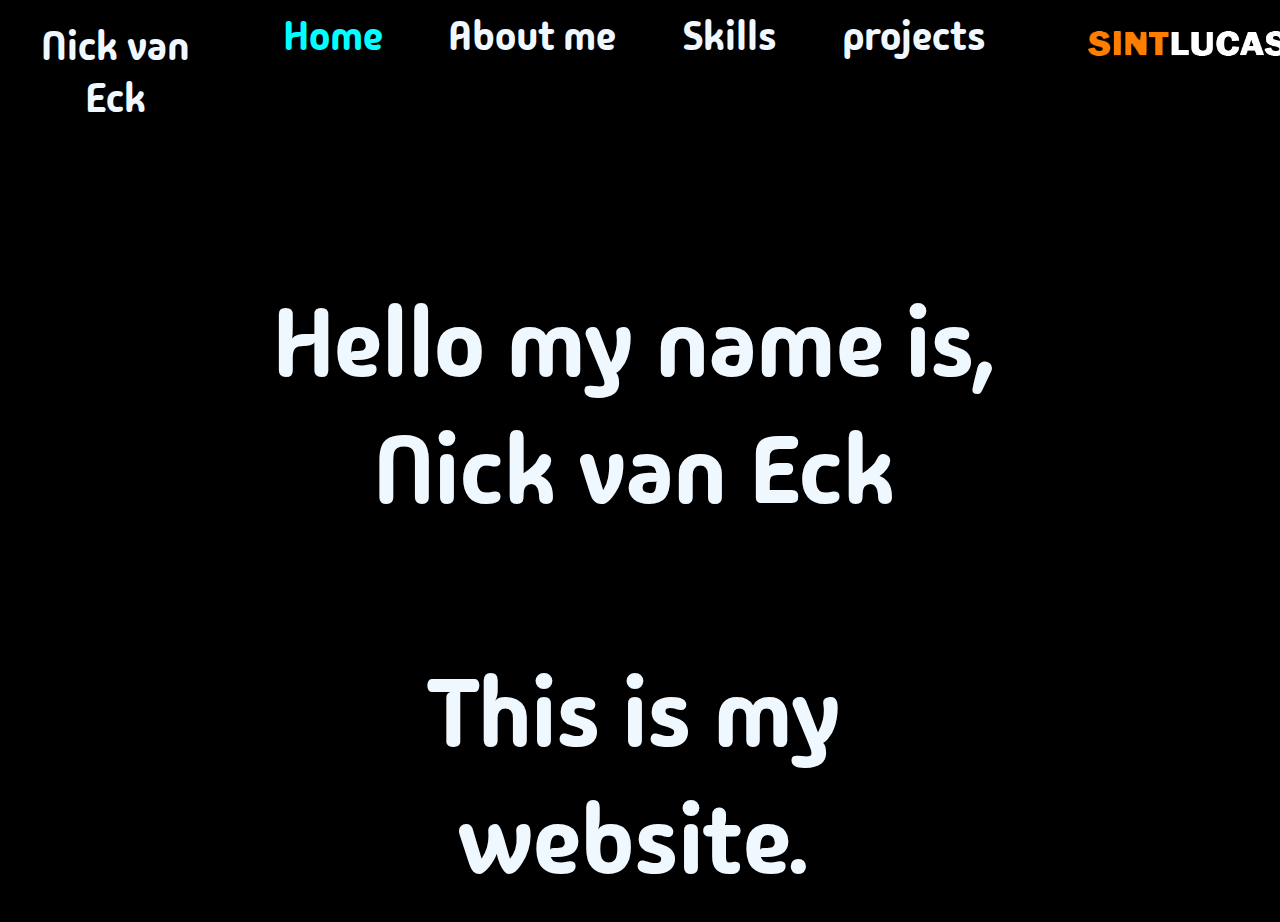
<file: index.html>
<!DOCTYPE html>
<html lang="en">

<head>
    <meta charset="UTF-8">
    <meta name="viewport" content="width=device-width, initial-scale=1.0">
    <link rel="stylesheet" href="css/main.css">
    <link rel="preconnect" href="https://fonts.googleapis.com">
    <link rel="preconnect" href="https://fonts.gstatic.com" crossorigin>
    <link href="https://fonts.googleapis.com/css2?family=Madimi+One&display=swap" rel="stylesheet">
    <title>Nick van Eck</title>
</head>

<body>
    <!--navbar-->
    <div id="Namenav">
        <a href="">Nick van Eck</a>
    </div>
    <div id="navbar">
        <div id="Home">
            <div id="Active">
                <a href="index.html">Home</a>
            </div>
        </div>
        <div id="AboutMe">
            <a href="aboutme.html">About me</a>
        </div>
        <div id="Skills">
            <a href="Skills.html">Skills</a>
        </div>
        <div id="Projecten">
            <a href="projects.html">projects</a>
        </div>
    </div>
    <div id="Sintlucas">
        <a href="https://www.sintlucas.nl/" target="_blank"><img src="assets/img/SiNTLUCAS.png" width="200px"
                height="auto" alt="Logo Sint Lucas"></img></a>

    </div>


    <div id="nametext">
        <div class="text">Hello my name is, <br>
            Nick van Eck</div>
        <div id="mywebsite" class="text">This is my website. </div>
    </div>

</body>

</html>
</file>
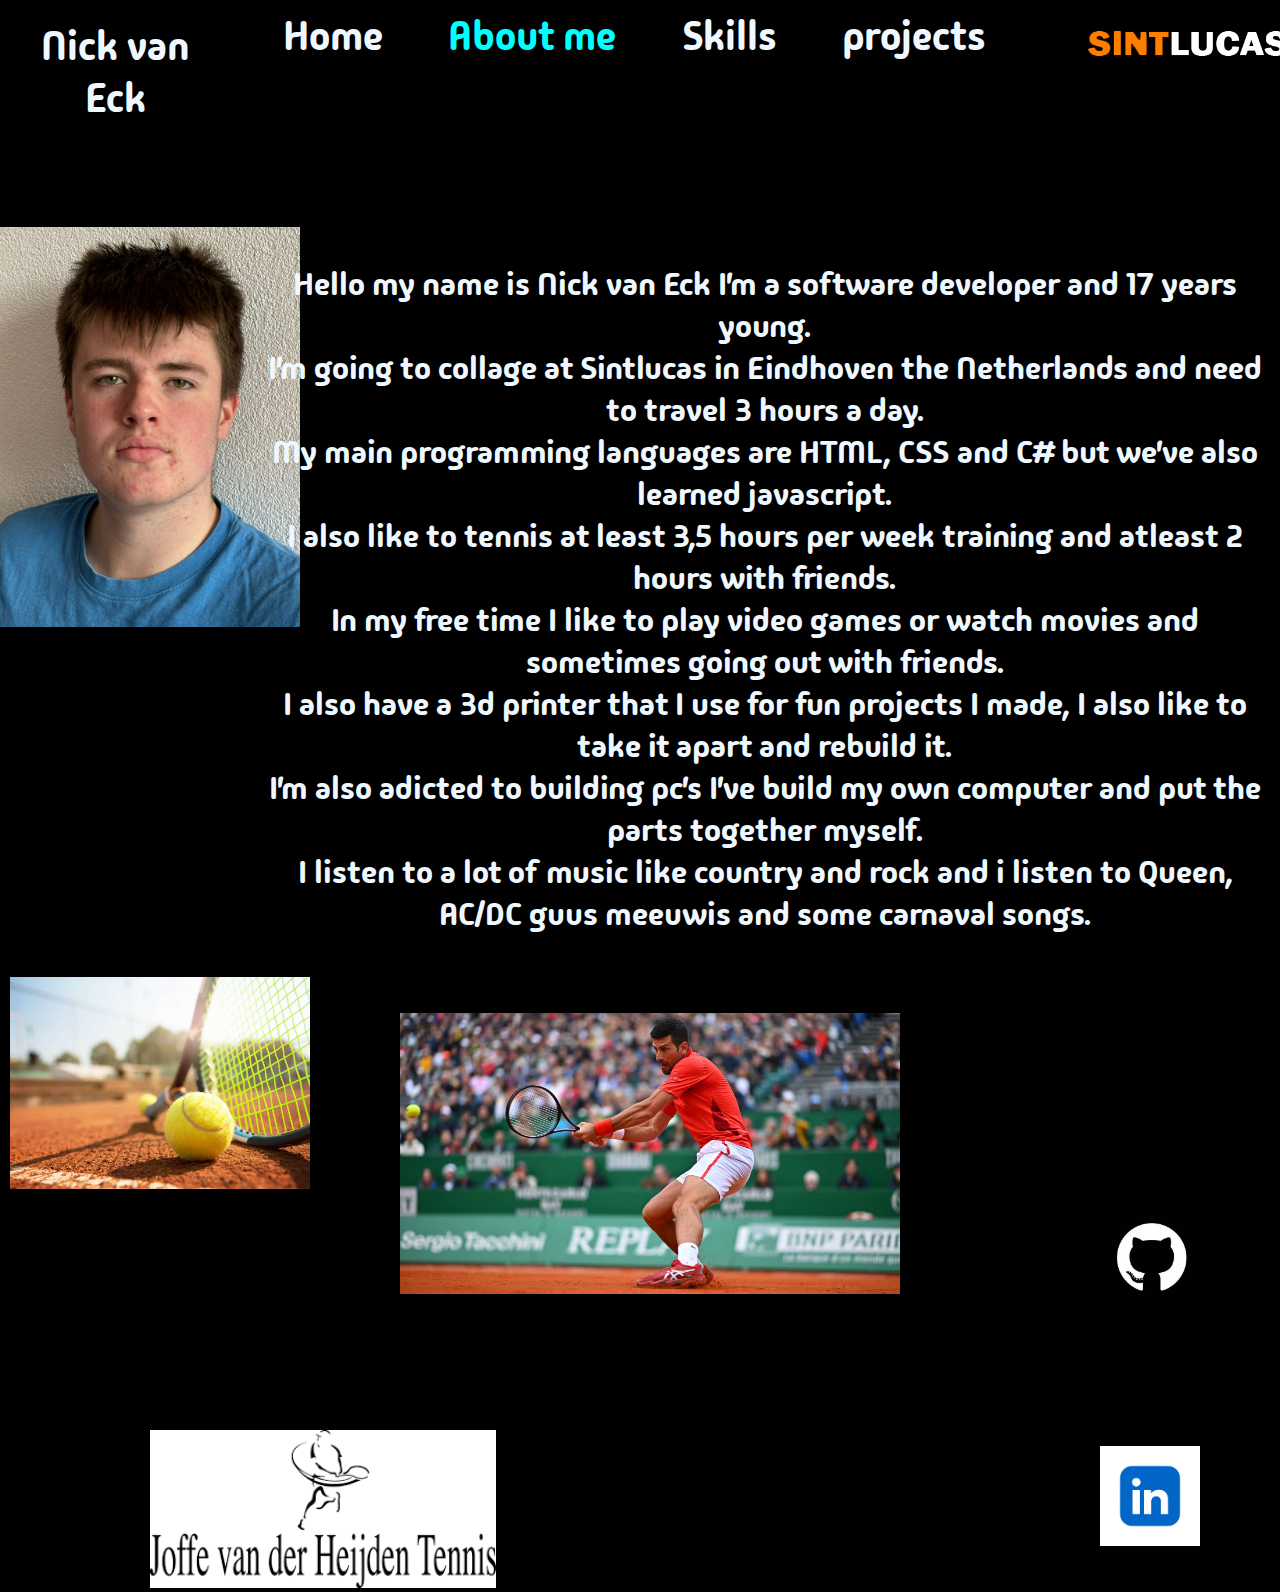
<file: aboutme.html>
<!DOCTYPE html>
<html lang="en">

<head>
    <meta charset="UTF-8">
    <meta name="viewport" content="width=device-width, initial-scale=1.0">
    <link rel="stylesheet" href="css/main.css">
    <link rel="preconnect" href="https://fonts.googleapis.com">
    <link rel="preconnect" href="https://fonts.gstatic.com" crossorigin>
    <link href="https://fonts.googleapis.com/css2?family=Madimi+One&display=swap" rel="stylesheet">
    <title>Nick van Eck</title>
</head>

<body>
    <!--navbar-->
    <div id="Namenav">
        <a href="">Nick van Eck</a>
    </div>
    <div id="navbar">
        <div id="Home">
            <a href="index.html">Home</a>
        </div>
        <div id="AboutMe">
            <div id="Active">
                <a href="aboutme.html">About me</a>
            </div>
        </div>
        <div id="Skills">
            <a href="Skills.html">Skills</a>
        </div>
        <div id="Projecten">
            <a href="projects.html">projects</a>
        </div>
    </div>
    <div id="Sintlucas">
        <a href="https://www.sintlucas.nl/" target="_blank"><img src="assets/img/SiNTLUCAS.png" width="200px"
                height="auto" alt="Logo Sint Lucas"></img></a>

    </div>

    <div>
        <div id="imgofme">
            <img src="assets/img/foto van mij.jpg" alt="picture of me" width="300px">
        </div>
        <div id="textaboutme">
            <p>Hello my name is Nick van Eck I'm a software developer and 17 years young.<br>
                I'm going to collage at Sintlucas in Eindhoven the Netherlands and need to travel 3 hours a day.<br>
                My main programming languages are HTML, CSS and C# but we've also learned javascript.<br>
                I also like to tennis at least 3,5 hours per week training and atleast 2 hours with friends.<br>
                In my free time I like to play video games or watch movies and sometimes going out with friends.<br>
                I also have a 3d printer that I use for fun projects I made, I also like to take it apart and rebuild
                it.<br>
                I'm also adicted to building pc's I've build my own computer and put the parts together myself.<br>
                I listen to a lot of music like country and rock and i listen to Queen, AC/DC guus meeuwis and some
                carnaval songs.</p>
        </div>
        <div>
            <img id="tennis" src="assets/img/tennisracket and ball.jpg" alt="tennisracket with a ball" width="300px">
            <img id="djockovic" src="assets/img/tennisdjockovic.jpg" alt="DJOCKOVIC TENNISING" width="500px">
        </div>
        <div>
            <a href="https://github.com/luuk600" target="_blank"><img id="picgithub" class="pic"
                    src="assets/img/github.jpeg" alt="github" width="200px"></a> >
            <img id="htmlfoto" src="assets/img/html-css.png" alt="html-css" width="600px">
            <a href="https://nl.linkedin.com/in/nick-van-eck-56a620300?trk=people-guest_people_search-card"
                target="_blank"><img class="pic" src="assets/img/linkedin.jpg" alt="linkedin" width="100px"></a>
            <a href="https://joffevanderheijdentennis.nl/"><img id="joffevanderheijdentennis"
                    src="assets/img/jvdht-logo.png" width="150%" alt="logo van trainer van mij"></a>
        </div>

    </div>
</body>

</html>
</file>
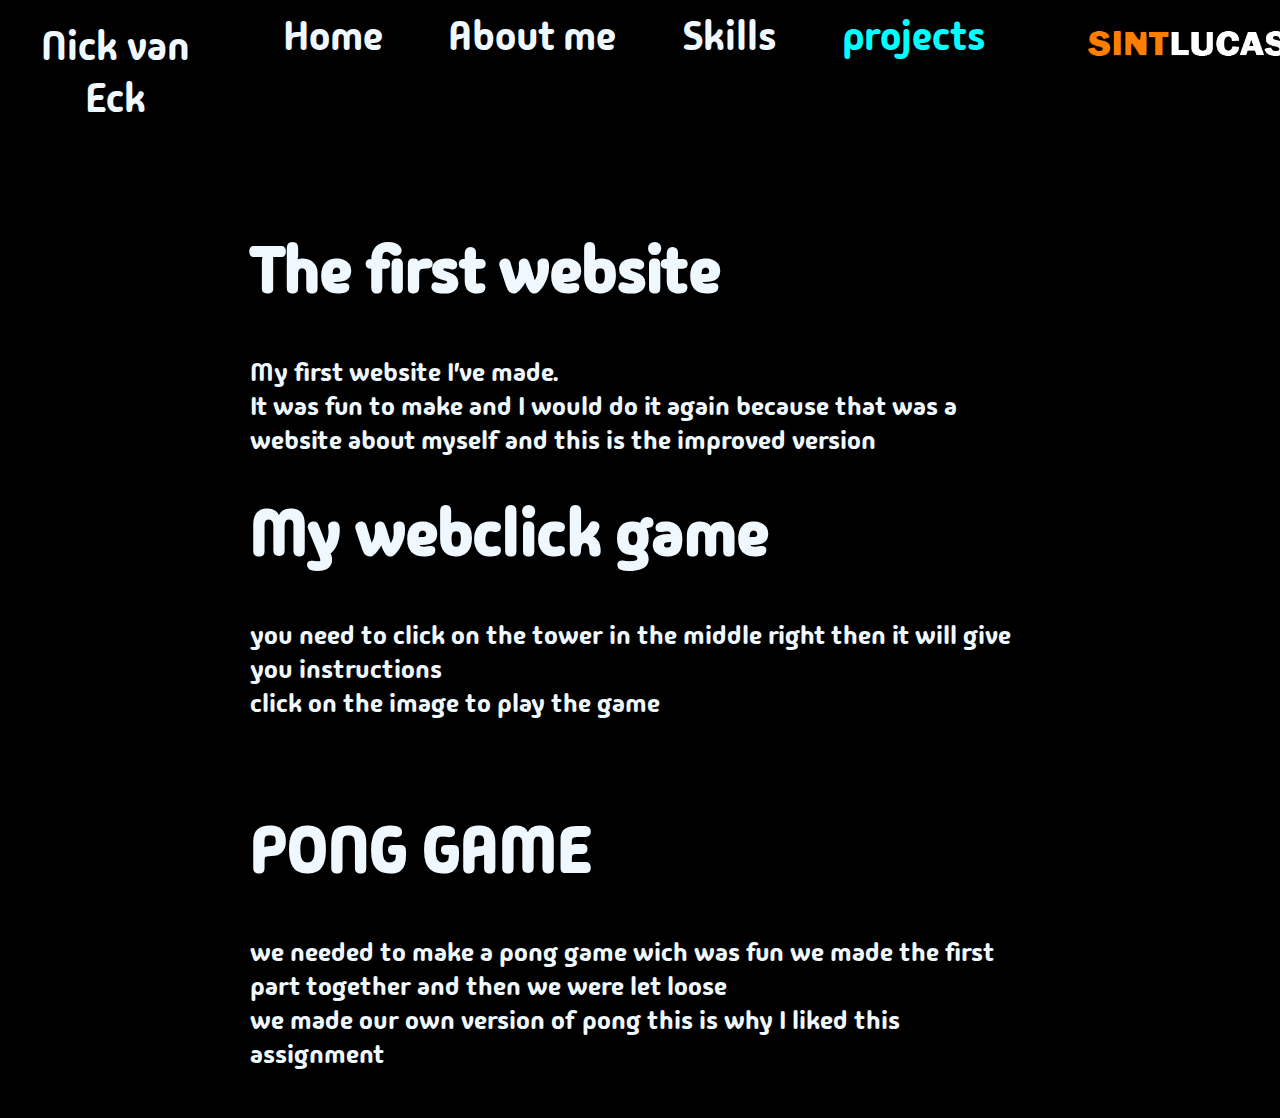
<file: projects.html>
<!DOCTYPE html>
<html lang="en">

<head>
    <meta charset="UTF-8">
    <meta name="viewport" content="width=device-width, initial-scale=1.0">
    <link rel="stylesheet" href="css/main.css">
    <link rel="preconnect" href="https://fonts.googleapis.com">
    <link rel="preconnect" href="https://fonts.gstatic.com" crossorigin>
    <link href="https://fonts.googleapis.com/css2?family=Madimi+One&display=swap" rel="stylesheet">
    <title>Nick van Eck</title>
</head>

<body>
    <!--navbar-->
    <div id="Namenav">
        <a href="">Nick van Eck</a>
    </div>
    <div id="navbar">
        <div id="Home">
            <a href="index.html">Home</a>
        </div>
        <div id="AboutMe">
            <a href="aboutme.html">About me</a>
        </div>
        <div id="Skills">
            <a href="Skills.html">Skills</a>
        </div>
        <div id="Projecten">
            <div id="Active">
                <a href="projects.html">projects</a>
            </div>
        </div>
    </div>
    <div id="Sintlucas">
        <a href="https://www.sintlucas.nl/" target="_blank"><img src="assets/img/SiNTLUCAS.png" width="200px"
                height="auto" alt="Logo Sint Lucas"></img></a>

    </div>

    <div id="projectstext">
        <div id="website">
            <h1>The first website</h1>
            <p>My first website I've made.<br> It was fun to make and I would do it again because that was a website
                about myself and this is the improved version</p>
            <div id="myfirsthtml">
                <img src="assets/img/Schermafbeelding 2024-04-11 112118.png" alt="Website screenshot" width="300px">
            </div>
        </div>
        <div id="webclick">
            <h1>My webclick game</h1>
            <p>you need to click on the tower in the middle right then it will give you instructions</br>
                click on the image to play the game</p>
            <a href="assets/webclick/index2.html" target="_blank"><img id="webclickpic"
                    src="assets/img/Schermafbeelding 2024-04-11 112951.png" alt="webclick" width="400px"></a>
        </div>
        <div id="pong">
            <h1>PONG GAME</h1>
            <p>we needed to make a pong game wich was fun we made the first part together and then we were let loose<br>
                we made our own version of pong this is why I liked this assignment</p>
            <img id="pongpic" src="assets/img/Schermafbeelding 2024-04-11 114533.png" alt="" width="400px">
        </div>

    </div>
</body>

</html>
</file>
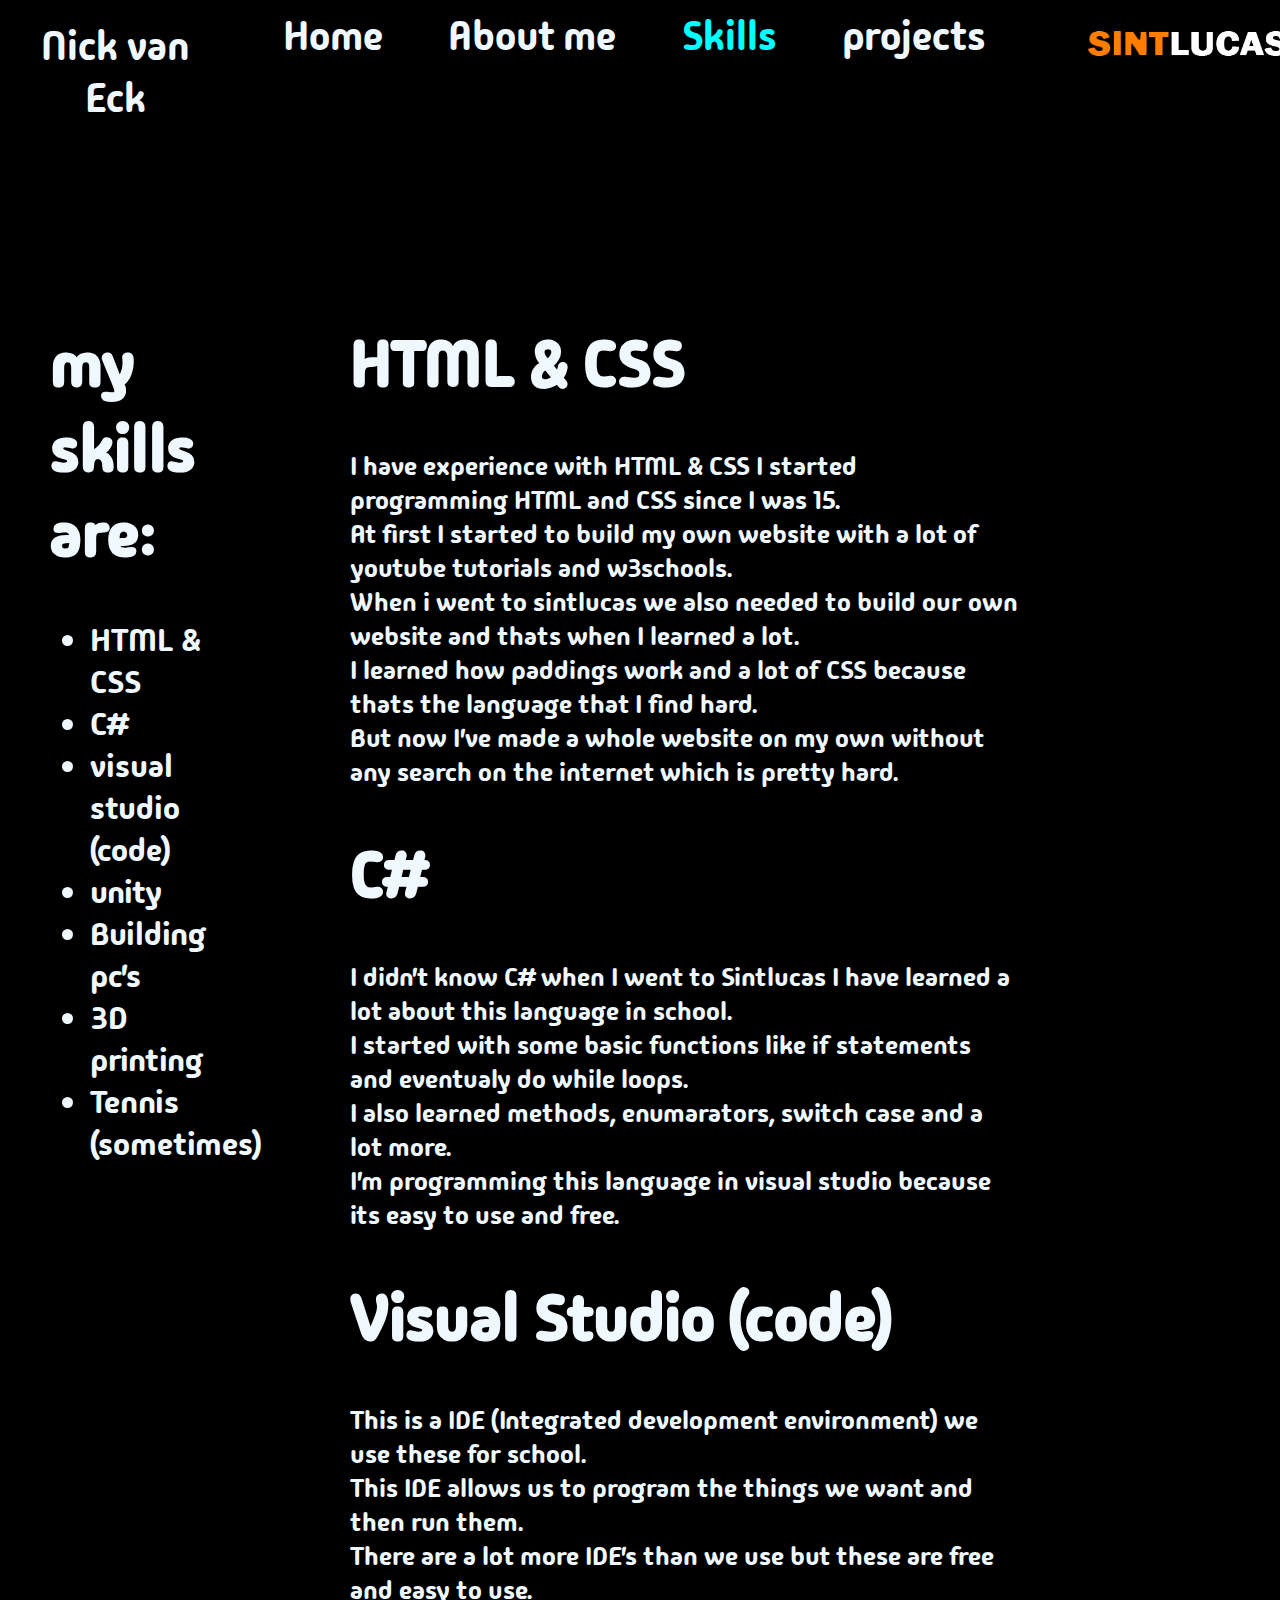
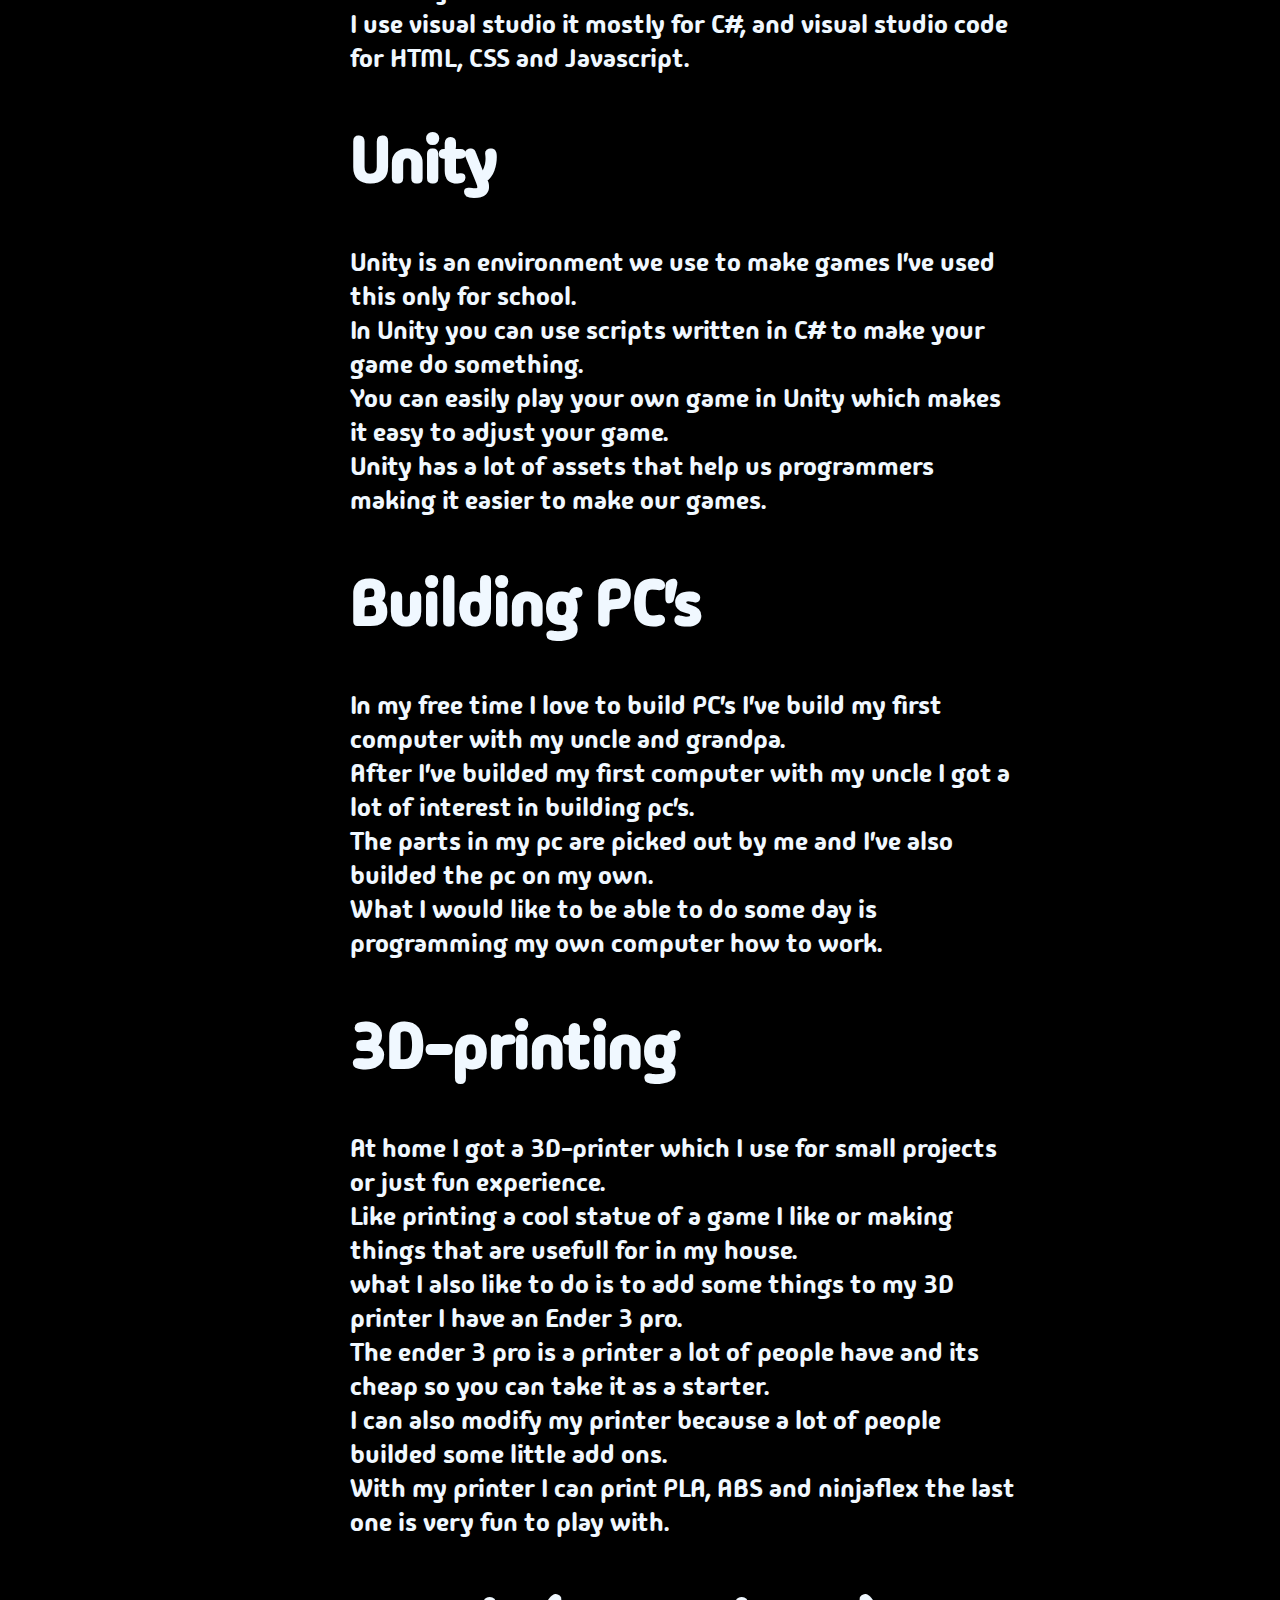
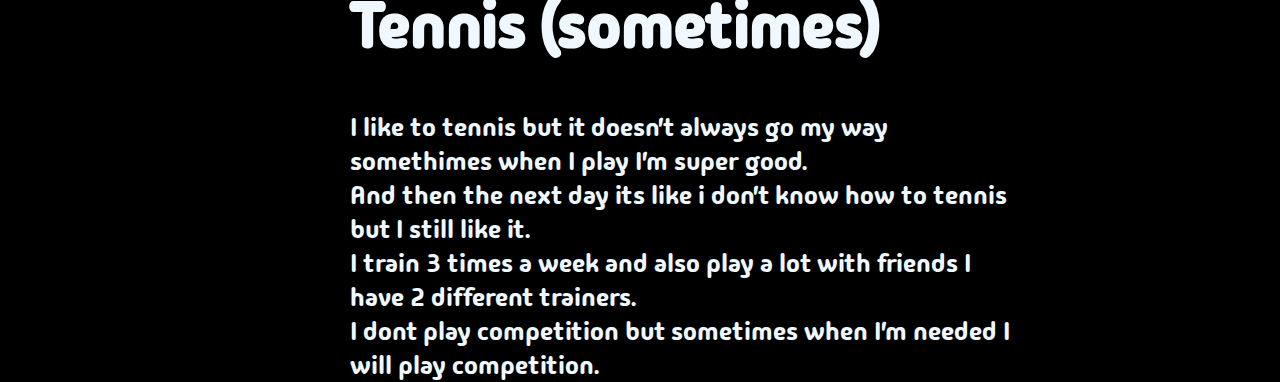
<file: Skills.html>
<!DOCTYPE html>
<html lang="en">

<head>
    <meta charset="UTF-8">
    <meta name="viewport" content="width=device-width, initial-scale=1.0">
    <link rel="stylesheet" href="css/main.css">
    <link rel="preconnect" href="https://fonts.googleapis.com">
    <link rel="preconnect" href="https://fonts.gstatic.com" crossorigin>
    <link href="https://fonts.googleapis.com/css2?family=Madimi+One&display=swap" rel="stylesheet">
    <title>Nick van Eck</title>
</head>

<body>
    <!--navbar-->
    <div id="Namenav">
        <a href="">Nick van Eck</a>
    </div>
    <div id="navbar">
        <div id="Home">
            <a href="index.html">Home</a>
        </div>
        <div id="AboutMe">
            <a href="aboutme.html">About me</a>
        </div>
        <div id="Skills">
            <div id="Active">
                <a href="Skills.html">Skills</a>
            </div>
        </div>
        <div id="Projecten">
            <a href="projects.html">projects</a>
        </div>
    </div>
    <div id="Sintlucas">
        <a href="https://www.sintlucas.nl/" target="_blank"><img src="assets/img/SiNTLUCAS.png" width="200px"
                height="auto" alt="Logo Sint Lucas"></img></a>

    </div>

    <div id="Skillslist">
        <h1>my skills are:</h1>
        <ul>
            <li>HTML & CSS</li>
            <li>C#</li>
            <li>visual studio (code)</li>
            <li>unity</li>
            <li>Building pc's</li>
            <li>3D printing</li>
            <li>Tennis (sometimes)</li>
        </ul>
    </div>
    <div id="skillstext">
        <h1>HTML & CSS</h1>
        <p>I have experience with HTML & CSS I started programming HTML and CSS since I was 15.<br>
            At first I started to build my own website with a lot of youtube tutorials and w3schools.<br>
            When i went to sintlucas we also needed to build our own website and thats when I learned a lot.<br>
            I learned how paddings work and a lot of CSS because thats the language that I find hard.<br>
            But now I've made a whole website on my own without any search on the internet which is pretty hard.
        </p>
        <h1>C#</h1>
        <p>I didn't know C# when I went to Sintlucas I have learned a lot about this language in school.<br>
            I started with some basic functions like if statements and eventualy do while loops.<br>
            I also learned methods, enumarators, switch case and a lot more.<br>
            I'm programming this language in visual studio because its easy to use and free.
        </p>
        <h1>Visual Studio (code)</h1>
        <p>This is a IDE (Integrated development environment) we use these for school.<br>
            This IDE allows us to program the things we want and then run them.<br>
            There are a lot more IDE's than we use but these are free and easy to use.<br>
            I use visual studio it mostly for C#, and visual studio code for HTML, CSS and Javascript.
        </p>
        <h1>Unity</h1>
        <p>Unity is an environment we use to make games I've used this only for school.<br>
            In Unity you can use scripts written in C# to make your game do something.<br>
            You can easily play your own game in Unity which makes it easy to adjust your game.<br>
            Unity has a lot of assets that help us programmers making it easier to make our games.
        </p>
        <h1>Building PC's</h1>
        <p>In my free time I love to build PC's I've build my first computer with my uncle and grandpa.<br>
            After I've builded my first computer with my uncle I got a lot of interest in building pc's.<br>
            The parts in my pc are picked out by me and I've also builded the pc on my own.<br>
            What I would like to be able to do some day is programming my own computer how to work.
        </p>
        <h1>3D-printing</h1>
        <p>At home I got a 3D-printer which I use for small projects or just fun experience.<br>
            Like printing a cool statue of a game I like or making things that are usefull for in my house.<br>
            what I also like to do is to add some things to my 3D printer I have an Ender 3 pro.<br>
            The ender 3 pro is a printer a lot of people have and its cheap so you can take it as a starter.<br>
            I can also modify my printer because a lot of people builded some little add ons. <br>
            With my printer I can print PLA, ABS and ninjaflex the last one is very fun to play with.
        </p>
        <h1>Tennis (sometimes)</h1>
        <p>I like to tennis but it doesn't always go my way somethimes when I play I'm super good.<br>
            And then the next day its like i don't know how to tennis but I still like it.<br>
            I train 3 times a week and also play a lot with friends I have 2 different trainers.<br>
            I dont play competition but sometimes when I'm needed I will play competition.
        </p>
    </div>

</body>

</html>
</file>
<file: css/main.css>
body {
    display: grid;
    grid-template-columns: 18% 60% auto;
    grid-template-rows: auto 80% auto;
    gap: 20px;
    margin: 0px;
    background-color: #000000;
}

.madimi-one-regular {
    font-family: "Madimi One", sans-serif;
    font-weight: 400;
    font-style: normal;
}

#navbar {
    grid-column-start: 2;
    grid-row-start: 1;
    text-align: center;
    display: flex;

}

#Sintlucas {
    grid-column-start: 3;
    grid-row-start: 1;
    text-align: center;
    margin: 30px auto auto 20%;

}

#Home {
    margin: 10px auto auto auto;

}

#AboutMe {
    margin: 10px auto;
}

#Skills {
    margin: 10px auto;
}

#Projecten {
    margin: 10px auto;
}

#Namenav {
    grid-column-start: 1;
    grid-row-start: 1;
    text-align: center;
    display: flex;
    margin: 20px 40px;
}

#Namenav a {
    color: aliceblue;
    font-size: 250%;
    font-family: "Madimi One";
    text-decoration: none;
    list-style: none;
}

#navbar a {
    color: aliceblue;
    font-size: 250%;
    font-family: "Madimi One";
    text-decoration: none;
    list-style: none;
}

#navbar :active {
    color: aqua;
}

#navbar :hover {
    color: aqua;
}

#Active a {
    color: aqua;
}

.text {
    margin: 15% auto auto auto;

    color: aliceblue;
    font-size: 600%;
    font-family: "Madimi One";
    text-align: center;
}

#nametext {
    grid-column: 2;
    grid-row: 2;
}

#mywebsite {
    margin: top -20%
}

/* About me */

#imgofme {
    grid-column: 1;
    grid-row: 2;
    margin: auto 30px auto auto;
    width: 300px;
}

#textaboutme {
    /* float: right; */
    margin: -400px auto auto 110%;
    /* grid-column: 2; */
    /* grid-row: 2; */
    width: 80vw;
    color: aliceblue;
    font-size: 200%;
    font-family: "Madimi One";
    text-align: center
}

#tennis {
    margin: 10px 30px auto 10px;
}

#djockovic {
    margin: -20vh auto auto 400px;
}

#htmlfoto {
    margin: -30vh auto auto 1300px;
}

.pic {
    margin: -20vh auto auto 1100px;
}

#Skillslist {
    margin-top: -150px;
    margin-left: 50px;
    grid-column: 1;
    grid-row: 2;
    color: aliceblue;
    font-size: 200%;
    font-family: "Madimi One";
}

#skillstext {
    margin-top: -150px;
    grid-column: 2;
    grid-row: 2;
    margin-left: 100px;
    margin-bottom: 200px;
}

#skillstext h1 {
    color: aliceblue;
    font-size: 400%;
    font-family: "Madimi One";
}

#skillstext p {
    color: aliceblue;
    font-size: 160%;
    font-family: "Madimi One";
}

#joffevanderheijdentennis {
    margin-left: 150px;
    margin-top: -120px;
}

#projectstext {
    grid-column: 2;
    grid-row: 2;
}

#projectstext h1 {
    color: aliceblue;
    font-size: 400%;
    font-family: "Madimi One";
}

#projectstext p {
    color: aliceblue;
    font-size: 160%;
    font-family: "Madimi One";
}

#picgithub {
    margin-left: 1050px;
}

#myfirsthtml {
    margin-top: -200px;
    margin-left: 1200px;
}

#webclickpic {
    margin-top: -200px;
    margin-left: 1000px;
}

#pongpic {
    margin-top: -200px;
    margin-left: 1000px;
}
</file>
